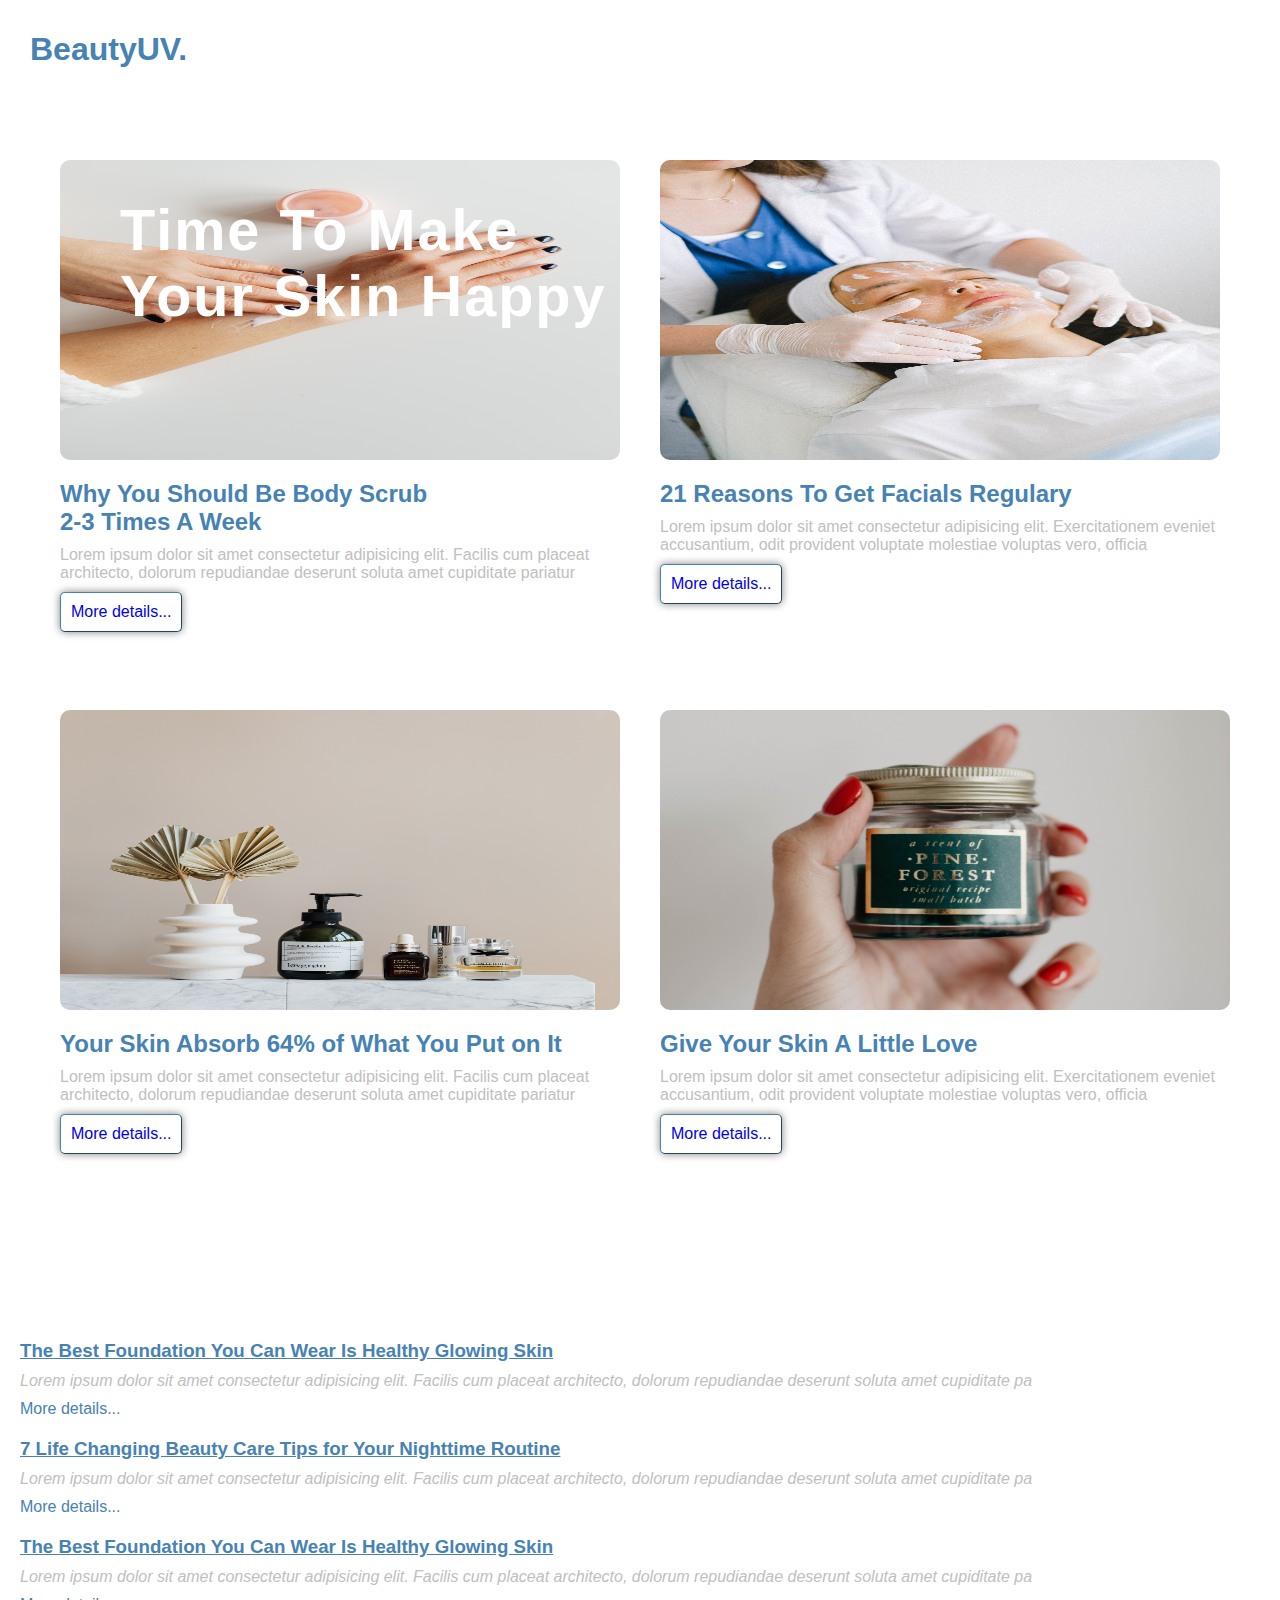
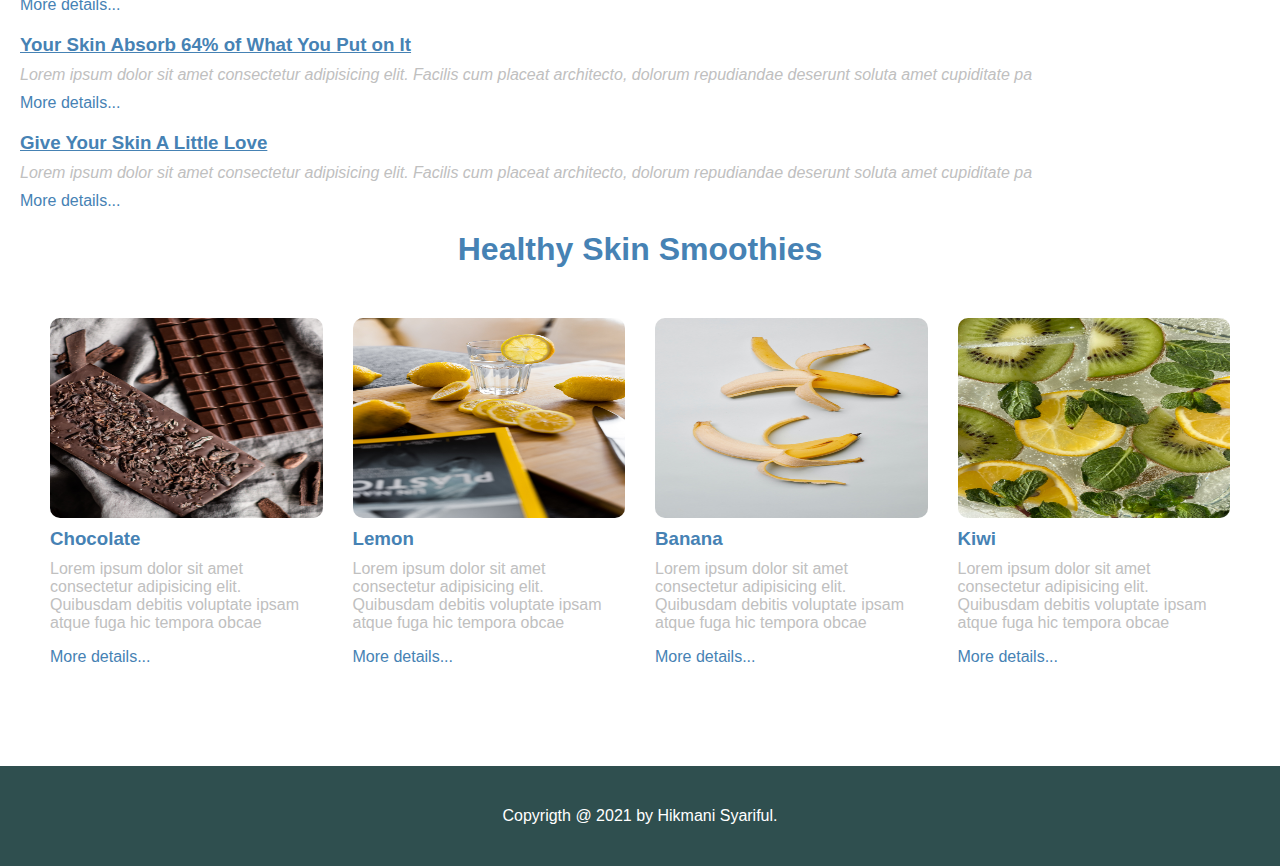
<file: index.html>
<!DOCTYPE html>
<html>
  <head>
    <meta charset="utf8" />
    <meta name="viewport" content="width=device-width, initial-scale=1.0" />
    <link rel="stylesheet" href="styles/index.css" />
    <title>BeutyUV. by hikmanisyariful</title>
  </head>
  <body>
    <div class="container-home">
      <!-- Navbar -->
      <header id="header" class="navbar box">
        <h1 id="logo" class="logo">BeautyUV.</h1>
      </header>

      <!-- Hero Section -->
      <div id="hero" class="hero box">
        <div class="hero-text">
          <h1>
            <blockquote class="hero-quote" cite="https://id.pinterest.com/">
              Time To Make <br />
              Your Skin Happy
            </blockquote>
          </h1>
        </div>
      </div>

      <!-- Main Content -->
      <div id="main" class="main-content box">
        <div class="card">
          <div class="img-wrap">
            <img src="./assets/images/14.jpg" alt="skin care" />
          </div>
          <h2>
            Why You Should Be Body Scrub <br />
            2-3 Times A Week
          </h2>
          <p>
            Lorem ipsum dolor sit amet consectetur adipisicing elit. Facilis cum
            placeat architecto, dolorum repudiandae deserunt soluta amet
            cupiditate pariatur
          </p>
          <button><a href="blog-post.html">More details...</a></button>
        </div>
        <div class="card">
          <div class="img-wrap">
            <img src="./assets/images/18.jpg" alt="skin care" />
          </div>
          <h2>21 Reasons To Get Facials Regulary</h2>
          <p>
            Lorem ipsum dolor sit amet consectetur adipisicing elit.
            Exercitationem eveniet accusantium, odit provident voluptate
            molestiae voluptas vero, officia
          </p>
          <button><a href="blog-post.html">More details...</a></button>
        </div>
        <div class="card">
          <div class="img-wrap">
            <img src="./assets/images/10.jpg" alt="skin care" />
          </div>
          <h2>Your Skin Absorb 64% of What You Put on It</h2>
          <p>
            Lorem ipsum dolor sit amet consectetur adipisicing elit. Facilis cum
            placeat architecto, dolorum repudiandae deserunt soluta amet
            cupiditate pariatur
          </p>
          <button><a href="blog-post.html">More details...</a></button>
        </div>
        <div class="card">
          <div class="img-wrap">
            <img src="./assets/images/11.jpg" alt="skin care" />
          </div>
          <h2>Give Your Skin A Little Love</h2>
          <p>
            Lorem ipsum dolor sit amet consectetur adipisicing elit.
            Exercitationem eveniet accusantium, odit provident voluptate
            molestiae voluptas vero, officia
          </p>
          <button><a href="blog-post.html">More details...</a></button>
        </div>
      </div>

      <!-- Sub Content -->
      <div id="sub" class="sub-content box">
        <div class="card box">
          <h3>
            <u>The Best Foundation You Can Wear Is Healthy Glowing Skin</u>
          </h3>
          <p>
            <i>
              Lorem ipsum dolor sit amet consectetur adipisicing elit. Facilis
              cum placeat architecto, dolorum repudiandae deserunt soluta amet
              cupiditate pa
            </i>
          </p>
          <a href="blog-post.html">More details...</a>
        </div>
        <div class="card box">
          <h3>
            <u>7 Life Changing Beauty Care Tips for Your Nighttime Routine</u>
          </h3>
          <p>
            <i>
              Lorem ipsum dolor sit amet consectetur adipisicing elit. Facilis
              cum placeat architecto, dolorum repudiandae deserunt soluta amet
              cupiditate pa
            </i>
          </p>
          <a href="blog-post.html">More details...</a>
        </div>
        <div class="card box">
          <h3>
            <u>The Best Foundation You Can Wear Is Healthy Glowing Skin</u>
          </h3>
          <p>
            <i>
              Lorem ipsum dolor sit amet consectetur adipisicing elit. Facilis
              cum placeat architecto, dolorum repudiandae deserunt soluta amet
              cupiditate pa
            </i>
          </p>
          <a href="blog-post.html">More details...</a>
        </div>
        <div class="card box">
          <h3><u>Your Skin Absorb 64% of What You Put on It</u></h3>
          <p>
            <i>
              Lorem ipsum dolor sit amet consectetur adipisicing elit. Facilis
              cum placeat architecto, dolorum repudiandae deserunt soluta amet
              cupiditate pa
            </i>
          </p>
          <a href="blog-post.html">More details...</a>
        </div>
        <div class="card box">
          <h3><u>Give Your Skin A Little Love</u></h3>
          <p>
            <i>
              Lorem ipsum dolor sit amet consectetur adipisicing elit. Facilis
              cum placeat architecto, dolorum repudiandae deserunt soluta amet
              cupiditate pa
            </i>
          </p>
          <a href="blog-post.html">More details...</a>
        </div>
      </div>

      <div id="nutrition" class="nutrition box">
        <h1>Healthy Skin Smoothies</h1>
        <div class="nut-wrap">
          <div class="wrap-card">
            <div class="img-nut">
              <img src="./assets/images/1.jpg" />
            </div>
            <h3><strong>Chocolate</strong></h3>
            <p>
              Lorem ipsum dolor sit amet consectetur adipisicing elit. Quibusdam
              debitis voluptate ipsam atque fuga hic tempora obcae
            </p>
            <a href="blog-post.html">More details...</a>
          </div>
          <div class="wrap-card">
            <div class="img-nut">
              <img src="./assets/images/7.jpg" />
            </div>
            <h3><strong>Lemon</strong></h3>
            <p>
              Lorem ipsum dolor sit amet consectetur adipisicing elit. Quibusdam
              debitis voluptate ipsam atque fuga hic tempora obcae
            </p>
            <a href="blog-post.html">More details...</a>
          </div>
          <div class="wrap-card">
            <div class="img-nut">
              <img src="./assets/images/4.jpg" />
            </div>
            <h3><strong>Banana</strong></h3>
            <p>
              Lorem ipsum dolor sit amet consectetur adipisicing elit. Quibusdam
              debitis voluptate ipsam atque fuga hic tempora obcae
            </p>
            <a href="blog-post.html">More details...</a>
          </div>
          <div class="wrap-card">
            <div class="img-nut">
              <img src="./assets/images/6.jpg" />
            </div>
            <h3><strong>Kiwi</strong></h3>
            <p>
              Lorem ipsum dolor sit amet consectetur adipisicing elit. Quibusdam
              debitis voluptate ipsam atque fuga hic tempora obcae
            </p>
            <a href="blog-post.html">More details...</a>
          </div>
        </div>
      </div>

      <!-- Footer -->
      <footer id="footer-home" class="footer box">
        <!-- <h1 class="logo">BeautyUV.</h1>
        <hr class="solid"> -->
        <p>Copyrigth @ 2021 by Hikmani Syariful.</p>
      </footer>
    </div>
  </body>
</html>
</file>
<file: styles/index.css>
@import url(default.css);
@import url(navbar.css);
@import url(style.css);
@import url(blog-post.css);
@import url(footer.css);
@import url(figure.css);
</file>
